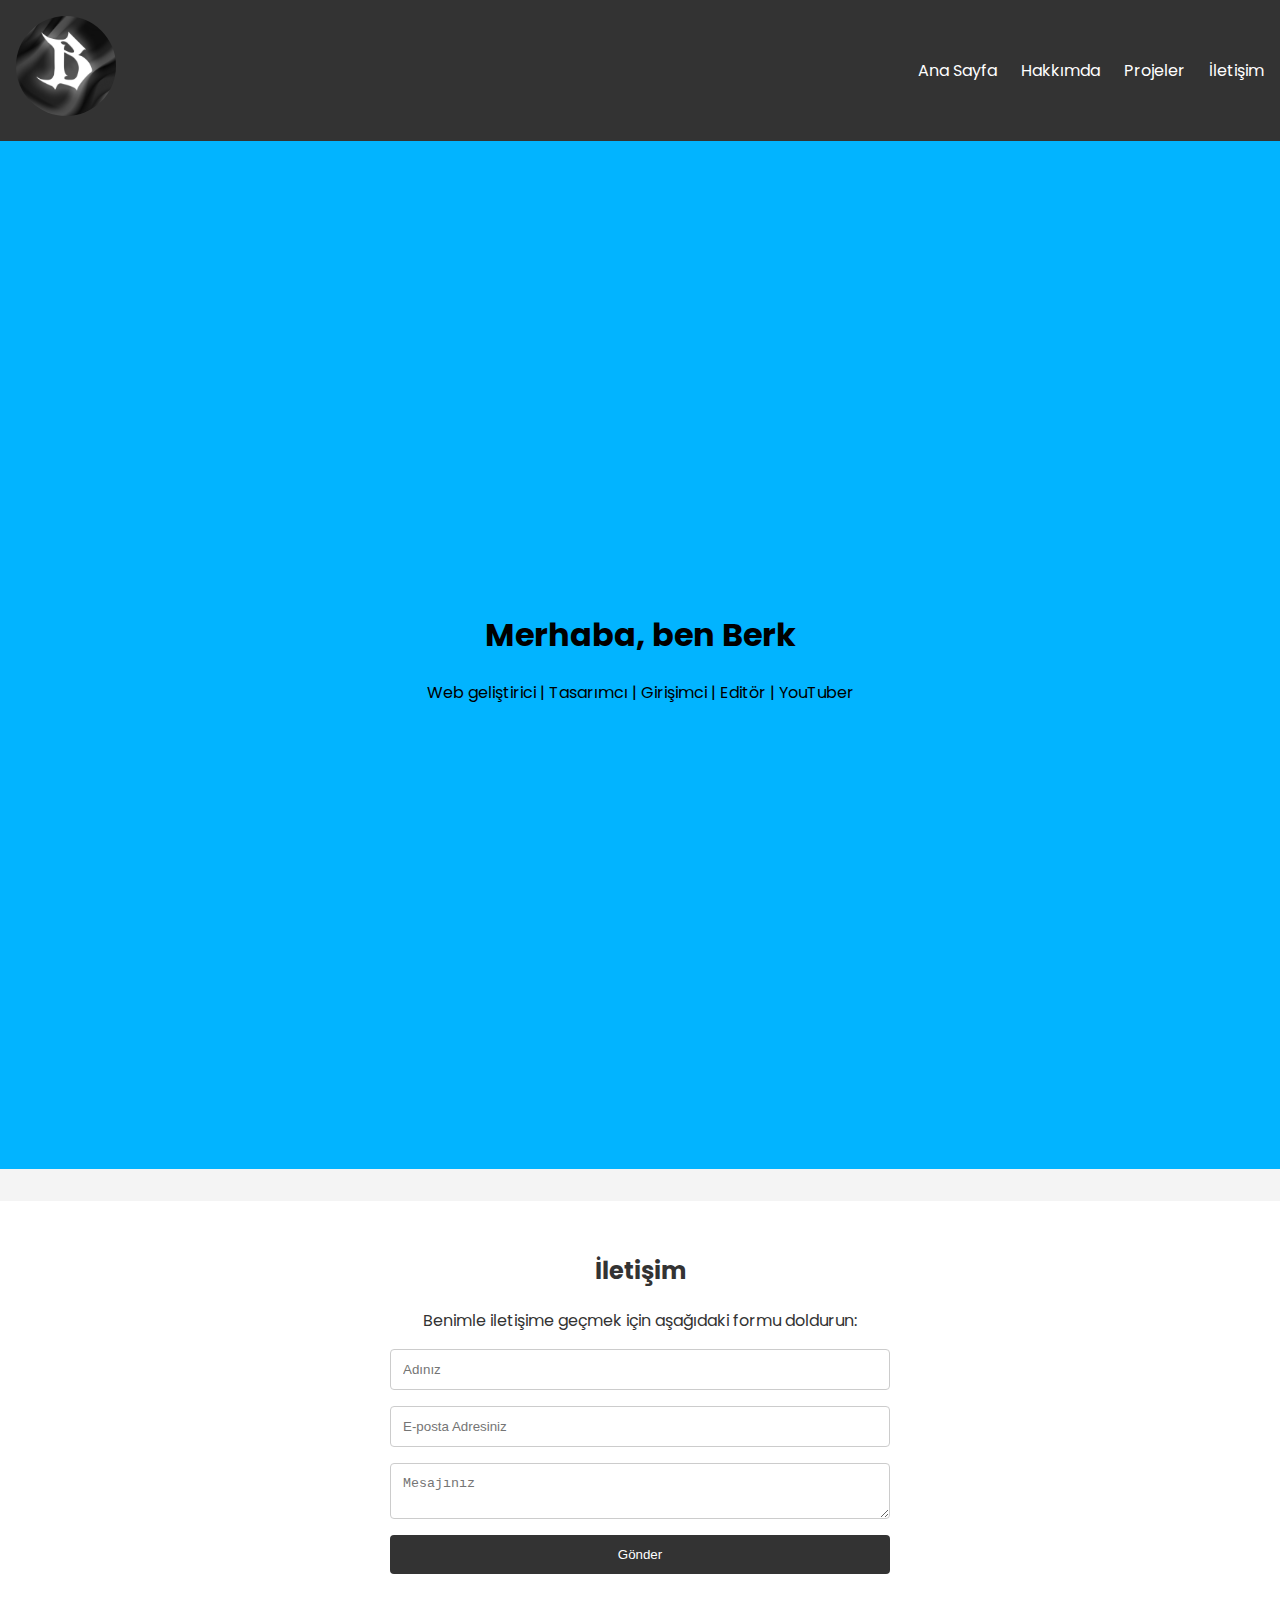
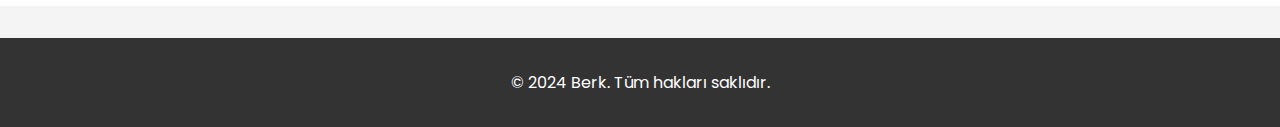
<file: index.html>
<!DOCTYPE html>
<html lang="tr">
<head>
    <meta charset="UTF-8">
    <meta name="viewport" content="width=device-width, initial-scale=1.0">
    <title>Ana Sayfa</title>
    <link rel="stylesheet" href="stiller.css">
    <link href="https://fonts.googleapis.com/css2?family=Poppins:wght@300;400;600&display=swap" rel="stylesheet">
    <link rel="short icon" href="berko chat yen.png" type="img/x-png">
    

</head>
<body>
    <header>
        <nav class="navbar">
            <div class="logo"><img src="berko chat yen.png" alt=""></div>
            <ul class="nav-links">
                <li><a href="#home">Ana Sayfa</a></li>
                <li><a href="hakkımda.html">Hakkımda</a></li>
                <li><a href="projeler.html">Projeler</a></li>
                <li><a href="#contact">İletişim</a></li>
            </ul>
        </nav>
    </header>

    <section id="home" class="section home">
        <div class="content">
            <h1>Merhaba, ben Berk</h1>
            <p>Web geliştirici | Tasarımcı | Girişimci | Editör | YouTuber</p>
        </div>
    </section>

    

    

    

    <section id="contact" class="section contact"  >
        <h2>İletişim</h2>
        <p>Benimle iletişime geçmek için aşağıdaki formu doldurun:</p>
        <form action="process_form.php" method="post">
            <input type="text" placeholder="Adınız" required>
            <input type="email" placeholder="E-posta Adresiniz" required>
            <textarea placeholder="Mesajınız" required></textarea>
            <button type="submit">Gönder</button>
        </form>
    </section>

    <footer>
        <p>&copy; 2024 Berk. Tüm hakları saklıdır.</p>
    </footer>
</body>
</html>
</file>
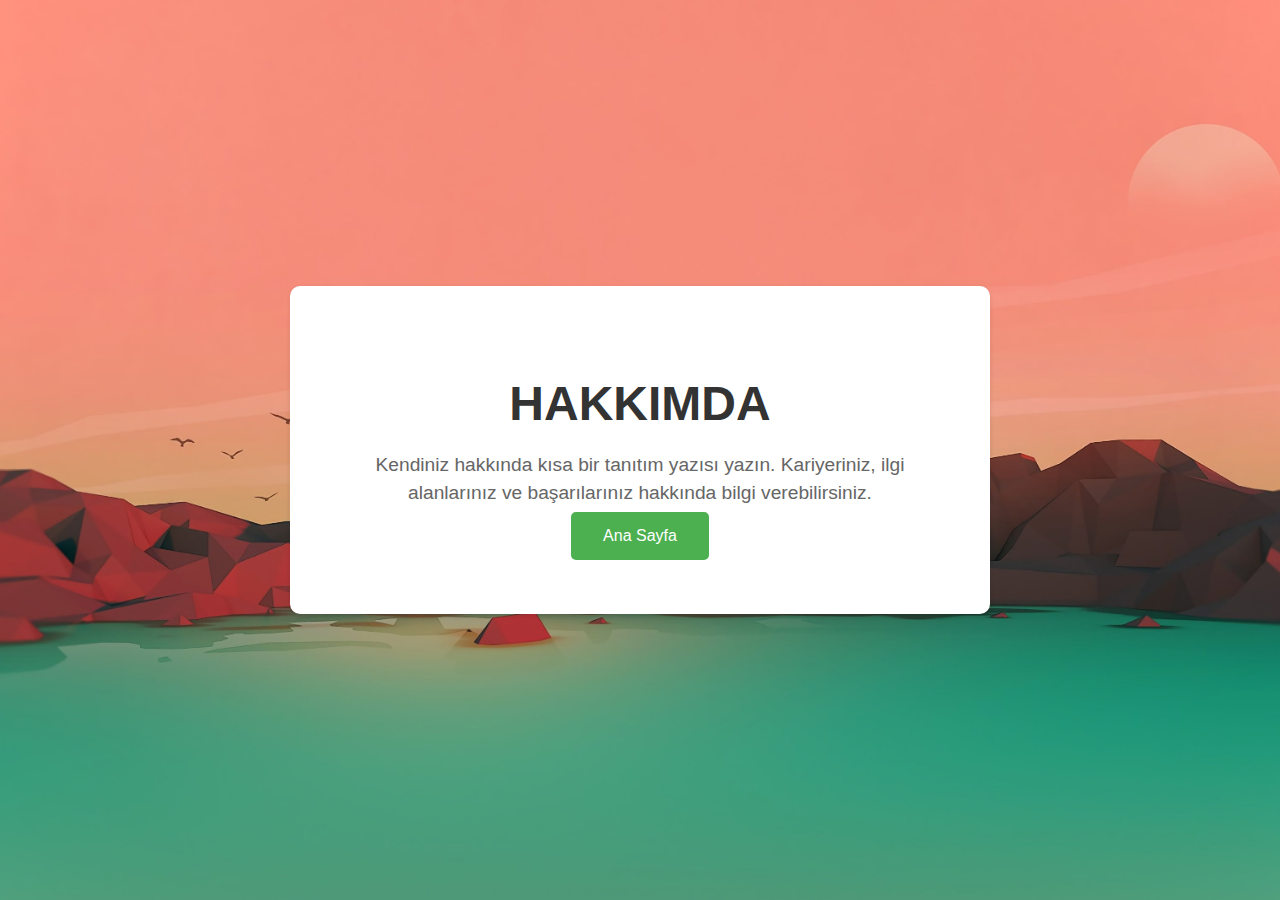
<file: hakkımda.html>
<!DOCTYPE html>
<html lang="en">
<head>
    <meta charset="UTF-8">
    <meta name="viewport" content="width=device-width, initial-scale=1.0">
    <link rel="stylesheet" href="hakkımda.css">
    <title>Hakkımda</title>
    <link rel="short icon" href="berko chat yen.png" type="img/x-png">

    <style>
        body {
            background-image: url('register.jpg');
            background-repeat: no-repeat;
            background-size: cover;
            background-position: center;
        }
    </style>
</head>





<body>
    

    <section id="about" class="section about">
        <h2>Hakkımda</h2>
        <p>Kendiniz hakkında kısa bir tanıtım yazısı yazın. Kariyeriniz, ilgi alanlarınız ve başarılarınız hakkında bilgi verebilirsiniz.</p>
        <a href="index.html">
            <button>Ana Sayfa</button>
        </a>
    </section>

</body>
</html>
</file>
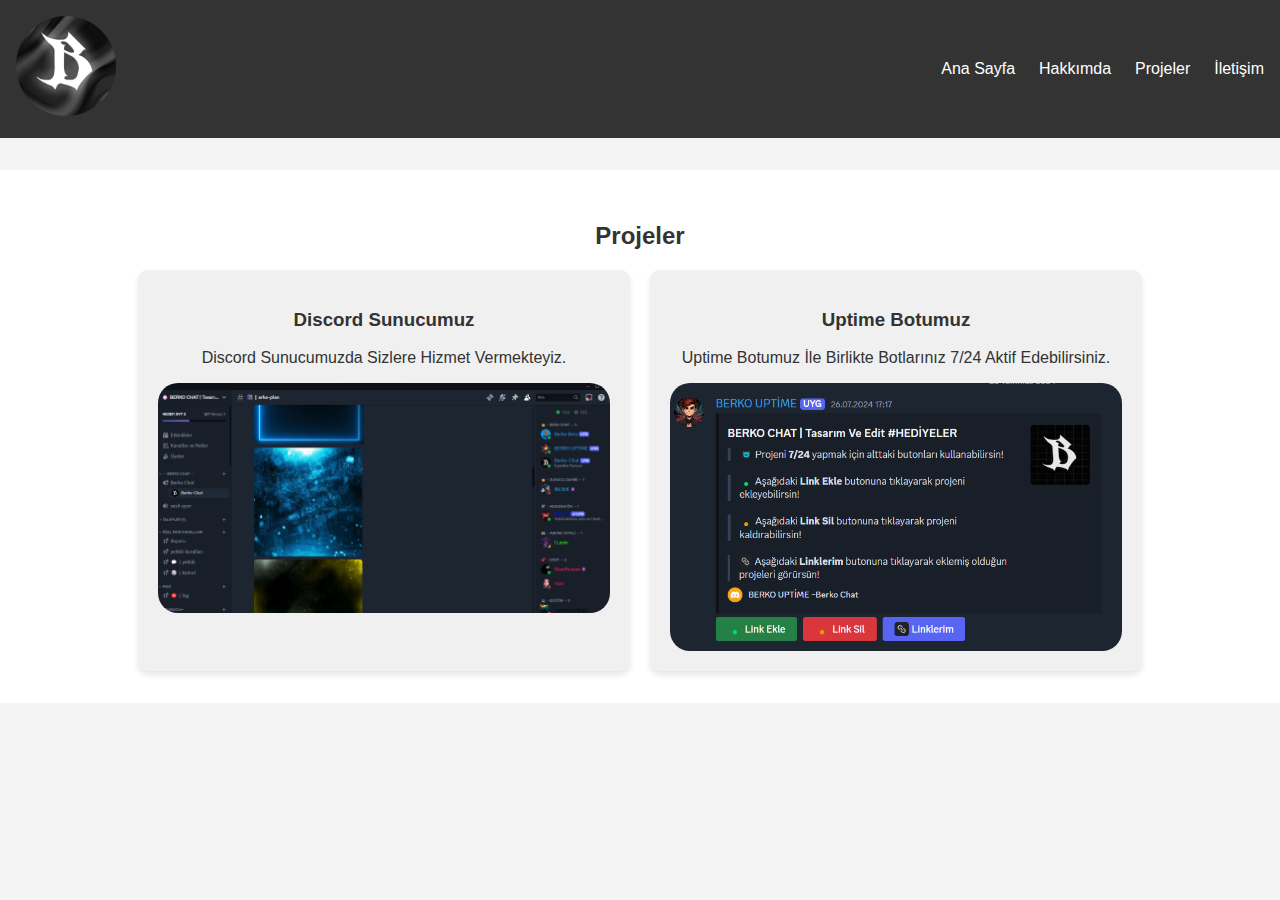
<file: projeler.html>
<!DOCTYPE html>
<html lang="en">
<head>
    <meta charset="UTF-8">
    <meta name="viewport" content="width=device-width, initial-scale=1.0">
    <link rel="stylesheet" href="stiller.css">
    <title>Projeler</title>
    <link rel="short icon" href="berko chat yen.png" type="img/x-png">



    
</head>
<body>
    

    <header>
        <nav class="navbar">
            <div class="logo"><img src="berko chat yen.png" alt=""></div>
            <ul class="nav-links">
                <li><a href="index.html">Ana Sayfa</a></li>
                <li><a href="hakkımda.html">Hakkımda</a></li>
                <li><a href="projeler.html">Projeler</a></li>
                <li><a href="#contact">İletişim</a></li>
            </ul>
        </nav>
    </header>




    <section id="projects" class="section projects">
        <h2>Projeler</h2>
        <div class="project-grid">
            <div class="project-card">
                <h3>Discord Sunucumuz</h3>
                <p>Discord Sunucumuzda Sizlere Hizmet Vermekteyiz.</p>
                <img src="discord.png" alt="">
                
            </div>
            <div class="project-card">
                <h3>Uptime Botumuz </h3>
                <p>Uptime Botumuz İle Birlikte  Botlarınız 7/24 Aktif Edebilirsiniz. </p>
                <img src="uptime.png" alt="">
            </div>
            
            <!-- Daha fazla proje ekleyebilirsiniz -->
        </div>
    </section>


</body>
</html>
</file>
<file: stiller.css>
body {
    font-family: 'Poppins', sans-serif;
    margin: 0;
    padding: 0;
    box-sizing: border-box;
    background-color: #f4f4f4;
    color: #333;
}

.navbar {
    display: flex;
    justify-content: space-between;
    align-items: center;
    background-color: #333;
    padding: 1rem 2rem;
}

.logo {
    color: #fff;
    text-shadow: 2px 2px 4px rgba(255, 255, 255, 0.5); /* Siyah, hafif bir gölge */
    font-size: 1.5rem;
    font-weight: 600;
    
}

.navbar .logo img {
  max-width: 100px; /* Genişliği ayarlayabilirsiniz */
  height: auto; /* Oranı korumak için height auto olarak ayarlanır */
  border-radius: 50px;
}

.nav-links {
    list-style: none;
    display: flex;
}

.nav-links li {
    margin-left: 1.5rem;
}

.nav-links a {
    color: #fff;
    text-decoration: none;
    font-weight: 400;
}

.section {
    padding: 4rem 2rem;
    text-align: center;
}

.home {
    
    background-size: cover;
    color: #000000;
    background-color: rgba(0, 179, 255, 0.992);
    height: 100vh;
    display: flex;
    justify-content: center;
    align-items: center;
}

.about, .projects, .contact {
    background-color: #fff;
    margin: 2rem 0;
    padding: 2rem 0;
}

.project-grid {
    display: flex;
    justify-content: center;
    gap: 2rem;
    flex-wrap: wrap;
}

.project-card {
    background-color: #f9f9f9;
    padding: 1.5rem;
    border-radius: 8px;
    box-shadow: 0 4px 6px rgba(0, 0, 0, 0.1);
    max-width: 300px;
}

form {
    display: flex;
    flex-direction: column;
    gap: 1rem;
    max-width: 500px;
    margin: 0 auto;
}

input, textarea {
    padding: 0.75rem;
    border-radius: 4px;
    border: 1px solid #ccc;
}

button {
    padding: 0.75rem;
    border: none;
    background-color: #333;
    color: #fff;
    border-radius: 4px;
    cursor: pointer;
}

footer {
    background-color: #333;
    color: #fff;
    text-align: center;
    padding: 1rem;
}




@media (max-width: 600px) {
    .container {
      width: 90%; /* Adjust the width as needed */
      margin: 0 auto;
    }
  
    .image {
      width: 60%; /* Adjust the width as needed */
    }
  
    .text {
      font-size: 16px; /* Adjust the font size as needed */
    }
  }
  



  /* Tüm ekranlar için varsayılan stil */
.navbar {
    background-color: #333;
    padding: 1rem;
  }
  
  /* Ekran genişliği 768px'in altına düştüğünde */
  @media (max-width: 68px) {
    .navbar {
      flex-direction: column;
      align-items: center;
    }
  
    .nav-links {
      display: none;
    }
  
    .navbar-toggle {
      display: block;
    }
  }
  
  /* Ekran genişliği 576px'in altına düştüğünde */
  @media (max-width: 576px) {
    .logo {
      font-size: 1rem;
    }
  }
  



  .project-grid {
    display: flex;
    flex-wrap: wrap;
    gap: 20px;
}

.project-card {
    background-color: #f0f0f0;
    padding: 20px;
    border-radius: 10px;
    box-sizing: border-box;
    flex: 1 1 calc(50% - 5px);
    max-width: calc(40% - 20px);
    transition: transform 0.3s ease;
}
.project-card img {
  max-width: 100%;
  height: auto;
  display: block;
  margin-top: 10px;
  border-radius: 20px;
}

.project-card:hover {
    transform: scale(1.05);
}
</file>
<file: hakkımda.css>
body {
    font-family: Arial, sans-serif;
    margin: 0;
    padding: 0;
    background-color: #f0f0f0;
    display: flex;
    justify-content: center;
    align-items: center;
    min-height: 100vh;
  }
  
  .section {
    background-color: #fff;
    padding: 50px;
    border-radius: 10px;
    box-shadow: 0 2px 5px rgba(0, 0, 0, 0.1);
    text-align: center;
  }
  
  h2 {
    color: #333;
    font-size: 3rem;
    margin-bottom: 20px;
    text-transform: uppercase;
  }
  
  p {
    color: #666;
    font-size: 1.2rem;
    line-height: 1.5;
    max-width: 600px;
    margin: 0 auto;
  }
  
  button {
    background-color: #4CAF50;
    color: #fff;
    border: none;
    padding: 15px 32px;
    text-align: center;
    text-decoration: none;
    display: inline-block;
    font-size: 16px;
    margin: 4px 2px;
    cursor: pointer;
    border-radius: 5px;
    transition: background-color 0.3s ease;
  }
  
  button:hover {
    background-color: #3e8e41;
  }
</file>
